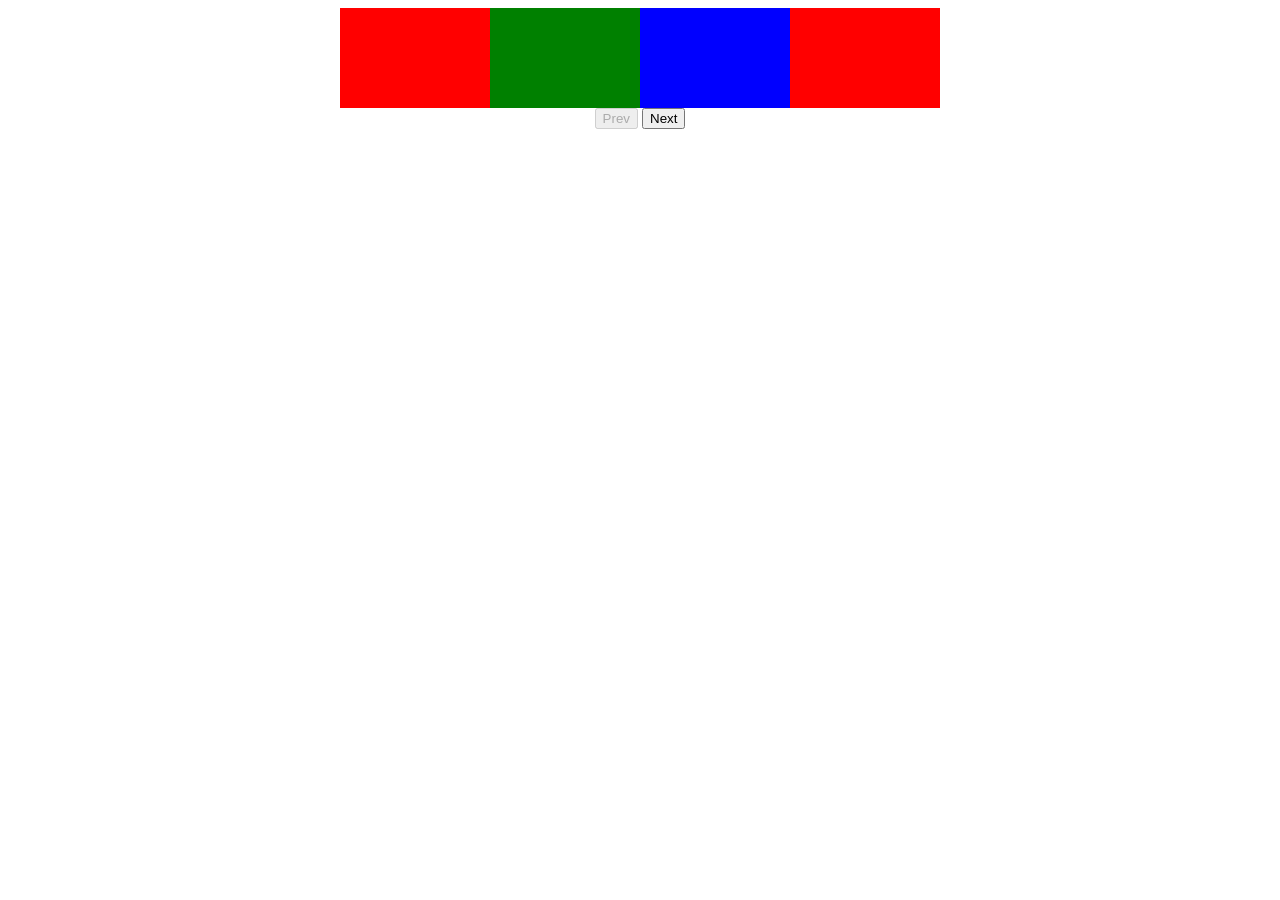
<file: index.html>
<!doctype html>
<html lang="en">

<head>
  <meta charset="utf-8">
  <meta name="viewport" content="width=device-width, initial-scale=1">
  <title>СЛАЙДЕР</title>


  <link rel="stylesheet" href="main.css" />
</head>

<body>
  <div class="wrapper">
    <div class="slider-container">  <!-- "ОКНО" -->
      <div class="slider-track">    <!-- "ПОЛОСКА" -->
        <div class="slider-item"></div>
        <div class="slider-item"></div>
        <div class="slider-item"></div>
        <div class="slider-item"></div>
        <div class="slider-item"></div>
        <div class="slider-item"></div>
        <div class="slider-item"></div>
        <div class="slider-item"></div>
        <div class="slider-item"></div>
      </div>
    </div>
    <div class="slider-buttons">
      <button class="btn-prev">Prev</button>
      <button class="btn-next">Next</button>
    </div>
  </div>



  <script src="https://code.jquery.com/jquery-3.6.4.min.js"
    integrity="sha256-oP6HI9z1XaZNBrJURtCoUT5SUnxFr8s3BzRl+cbzUq8=" crossorigin="anonymous"></script>
  <script src="main.js"></script>
</body>

</html>
</file>
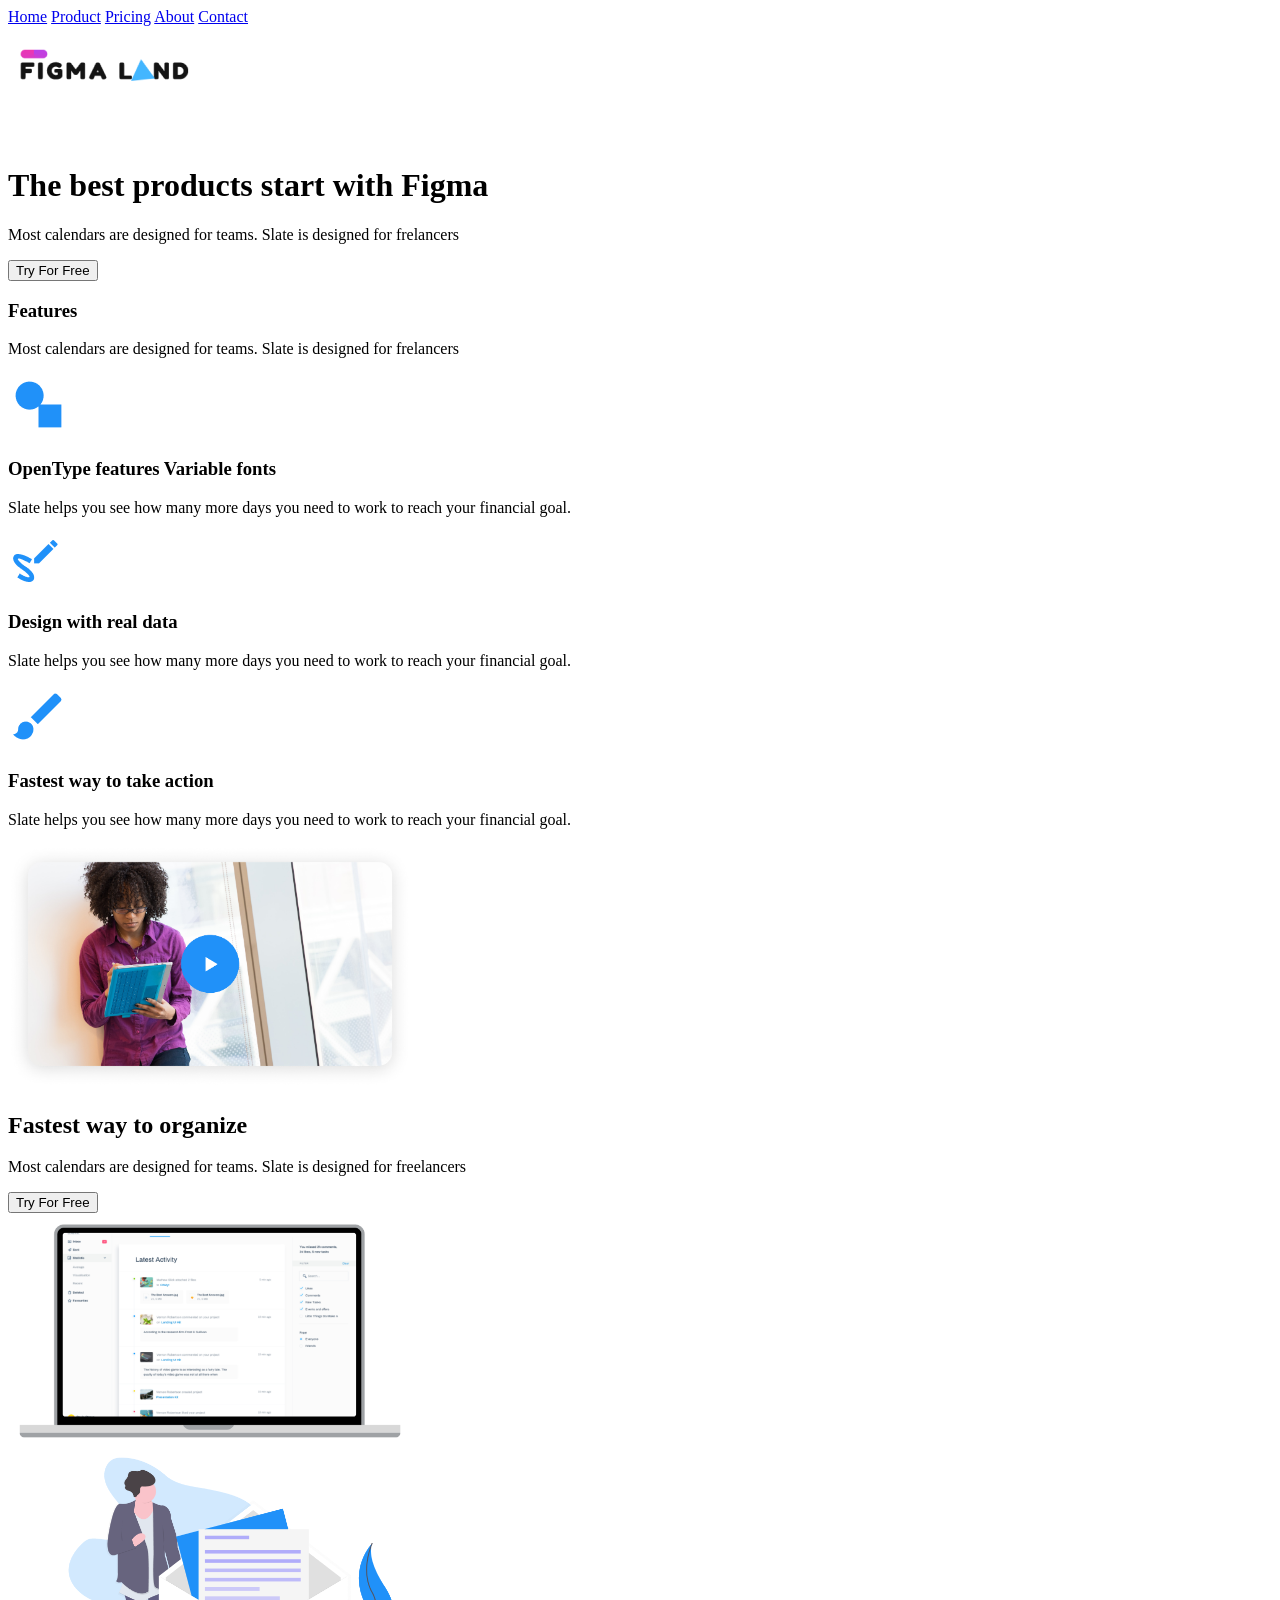
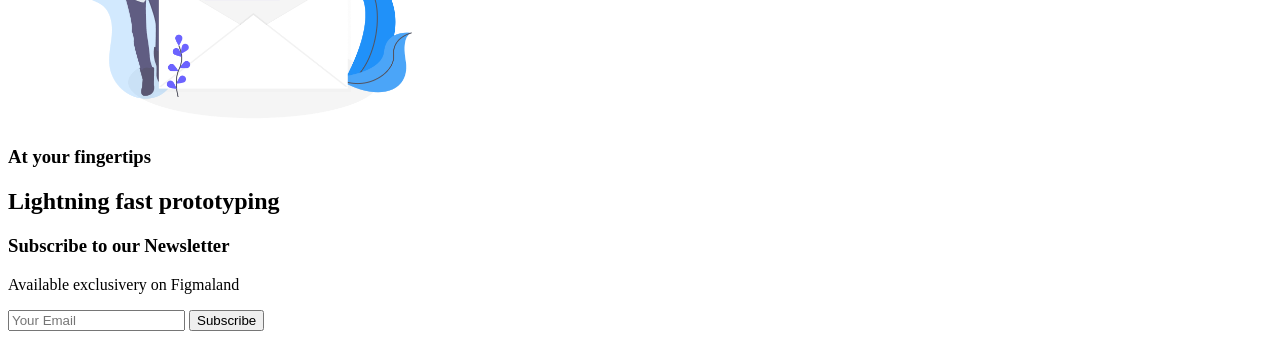
<file: old_index.html>
<!DOCTYPE html>
<html>

<head>
    <meta charset="UTF-8" />
    <title>First page</title>
</head>

<body>
    <header class="header">
        <div class="header-menu">
            <nav>
                <a href="#">Home</a>
                <a href="#">Product</a>
                <a href="#">Pricing</a>
                <a href="#">About</a>
                <a href="#">Contact</a>

            </nav>
        </div>

        <div class="header-logo">
            <a href="#"><img src="img/@ logo.png"></a></li>
        </div>

        <div class="header-social-ico">
            <a href="#"><img src="img/twitter-ico.png" alt="twitter"></a>
            <a href="#"><img src="img/facebook-ico.png" alt="facebook"></a>
            <a href="#"><img src="img/linkedin-ico.png" alt="linkeddin"></a>
        </div>
        <div>
            <h1>The best products start with Figma</h1>
            <p>Most calendars are designed for teams. Slate is designed for frelancers</p>
        </div>
        <div>
            <button id="main-button">Try For Free</button>
        </div>
    </header>

    <main>
        <section class="features">
            <section class="features__unit1">
                <div>
                    <h1>Features</h1>
                    <p>Most calendars are designed for teams. Slate is designed for frelancers</p>
                </div>
                <div>
                    <img src="img/feature-icon1.png" alt="feature-icon1">
                    <h3>OpenType features Variable fonts</h3>
                    <p>Slate helps you see how many more days you need to work to reach your financial goal.</p>
                </div>

                <div>
                    <img src="img/feature-icon2.png" alt="feature-icon1">
                    <h3>Design with real data</h3>
                    <p>Slate helps you see how many more days you need to work to reach your financial goal.</p>
                </div>

                <div>
                    <img src="img/feature-icon3.png" alt="feature-icon3">
                    <h3>Fastest way to take action</h3>
                    <p>Slate helps you see how many more days you need to work to reach your financial goal.</p>
                </div>
                <div>
                    <img width="404" src="img/screen-video.png" alt="screen-video">
                </div>
            </section>

            <section class="features__unit2">
                <div>
                    <h2>Fastest way to organize</h2>
                    <p>Most calendars are designed for teams. Slate is designed for freelancers</p>
                    <button id="features__unit2-button">Try For Free</button>
                </div>
                <div>
                    <img width="404" src="img/laptop-ico.png" alt="laptop-icon">
                </div>

            </section>
            <section class="features__unit3">
                <div>
                    <img width="404" src="img/mails-ico.png" alt="mail">
                </div>
                <div>    
                    <h3>At your fingertips</h3>
                    <h2>Lightning fast prototyping </h2>
                    <h3>Subscribe to our Newsletter</h3>
                    <p>Available exclusivery on Figmaland</p>
                    <form>   
                        <input type="email" placeholder="Your Email">
                        <input type="submit" value="Subscribe">                        
                    </form>     
                </div>    
            </div>

            </section>
        </section>
    </main>

</body>

</html>
</file>
<file: main.css>
*,
::before,
::after {
  box-sizing: border-box;
}

.wrapper {
  width: 600px;
  margin: 0 auto;
}

.slider-container {
  overflow: hidden;
  background-color: pink;
}

.slider-track {
  display: flex;
  background-color: yellow;
  transition: 1s;
}

.slider-item {
  height: 100px;
  /*min-width: 200px;*/
}

.slider-item:nth-child(3n+1) {
  background-color: red;
}

.slider-item:nth-child(3n+2) {
  background-color: green;
}

.slider-item:nth-child(3n+3) {
  background-color: blue;
}

.slider-buttons {
  text-align: center;
}
</file>
